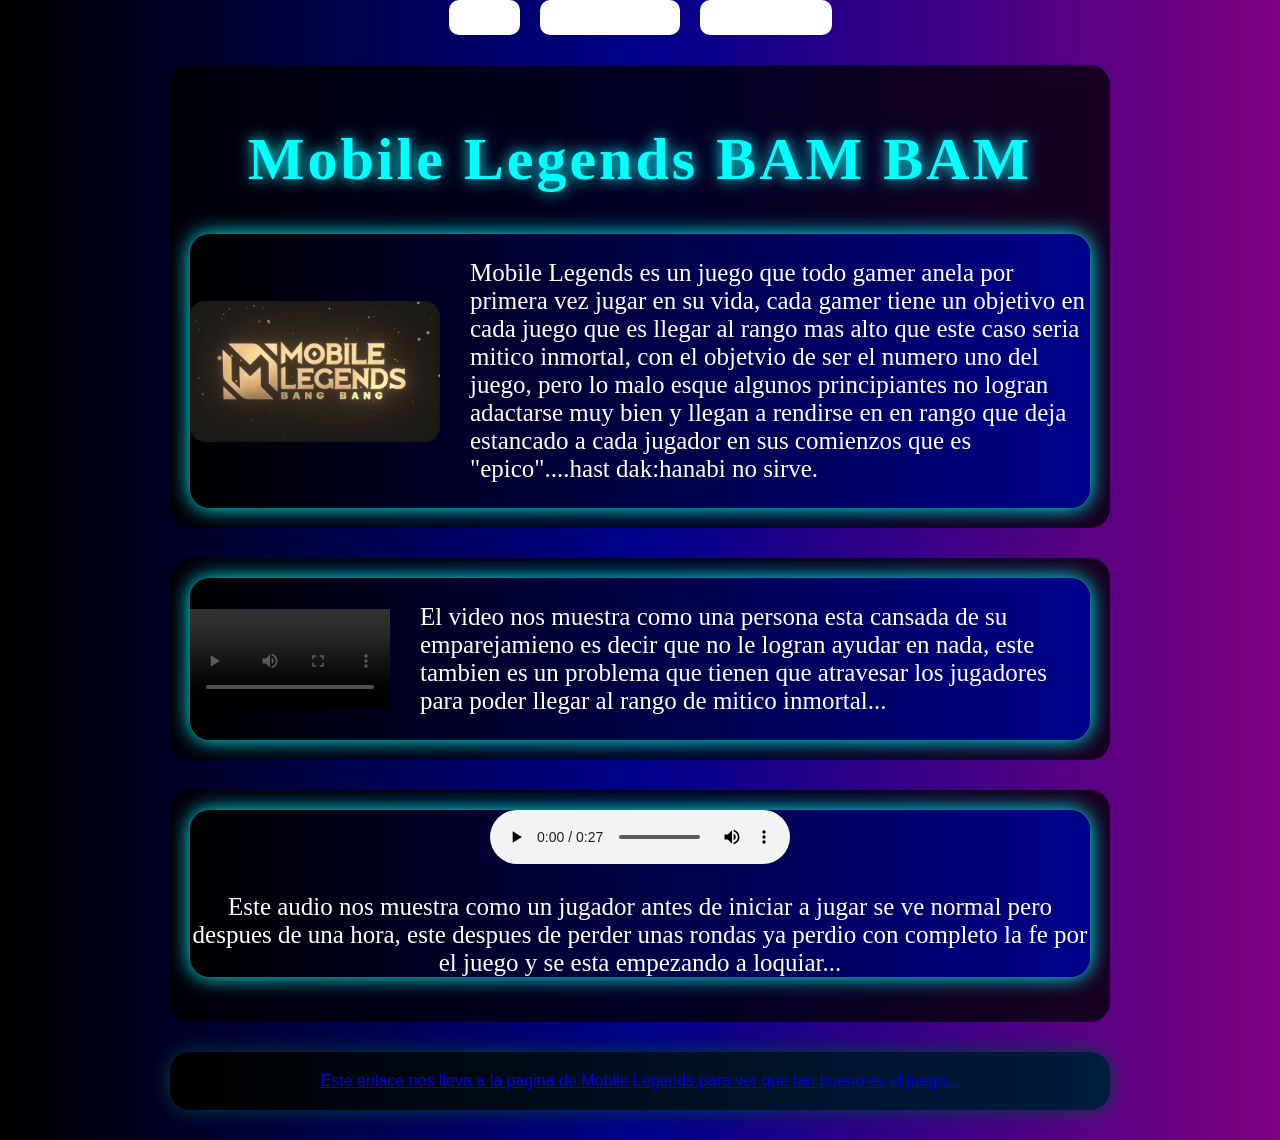
<file: index.html>
<!DOCTYPE html>
<html lang="es">
    <head>
        <meta charset="UTF-8">
        <meta name="viewport" content="width=device.width, initial-scale=1.0">
        <title>Mobile Legends</title>
        <link rel="stylesheet" href="estilos2.css">
      
    </head>

    <body>
        <div class="menu">
            <a href="index.html">
                <button>Inicio</button>
            </a>
            <a href="aspiraciones.html">
                <button>Mis Aspiraciones</button>
            </a>
            <a href="debilidades.html">
                <button>Mis debilidades</button>
            </a>
        </div>

        <div class="contenedor1">
            <h1 class="titulo">Mobile Legends BAM BAM </h1>
            <div class="contenido1">

               <img src="mobi.jpg" class="foto">
               <p class="texto1">
                   Mobile Legends es un juego que todo gamer anela por primera vez jugar en su vida, cada gamer tiene un objetivo en cada juego que es llegar al rango mas alto que este caso seria mitico inmortal, con el objetvio de ser el numero uno del juego, pero lo malo esque algunos principiantes no logran adactarse muy bien y llegan a rendirse en en rango que deja estancado a cada jugador en sus comienzos que es "epico"....hast dak:hanabi no sirve.
               </p>
            </div>
        </div>
        
        <div class="contenedor2">
            <div class="contenido2">
                <video controls class="video">
                    <source src="mobile.mp4" type="video/mp4">
                </video>
                        <p class="texto2">
                            El video nos muestra como una persona esta cansada de su emparejamieno es decir que no le logran ayudar en nada, este tambien es un problema que tienen que atravesar los jugadores para poder llegar al rango de mitico inmortal...
                        </p>
            </div>
        </div>

        <div class="contenedor3">
            <div class="contenido3">
                <audio controls>
                    <source src="la.mp4" type="audio/mp4">
                </audio>
                    <p class="texto3">
                        Este audio nos muestra como un jugador antes de iniciar a jugar se ve normal pero despues de una hora, este despues de perder unas rondas ya perdio con completo la fe por el juego y se esta empezando a loquiar...
                    </p>
                         
            </div>
        </div>

        <div class="contenedor4">
            <div class="contenido4">
                <a href="https://www.mobilelegends.com" target="_blank">
                    Este enlace nos lleva a la pagina de Mobile Legends para ver que tan bueno es el juego...
                </a>
            </div>  
        </div>

</html>
</file>
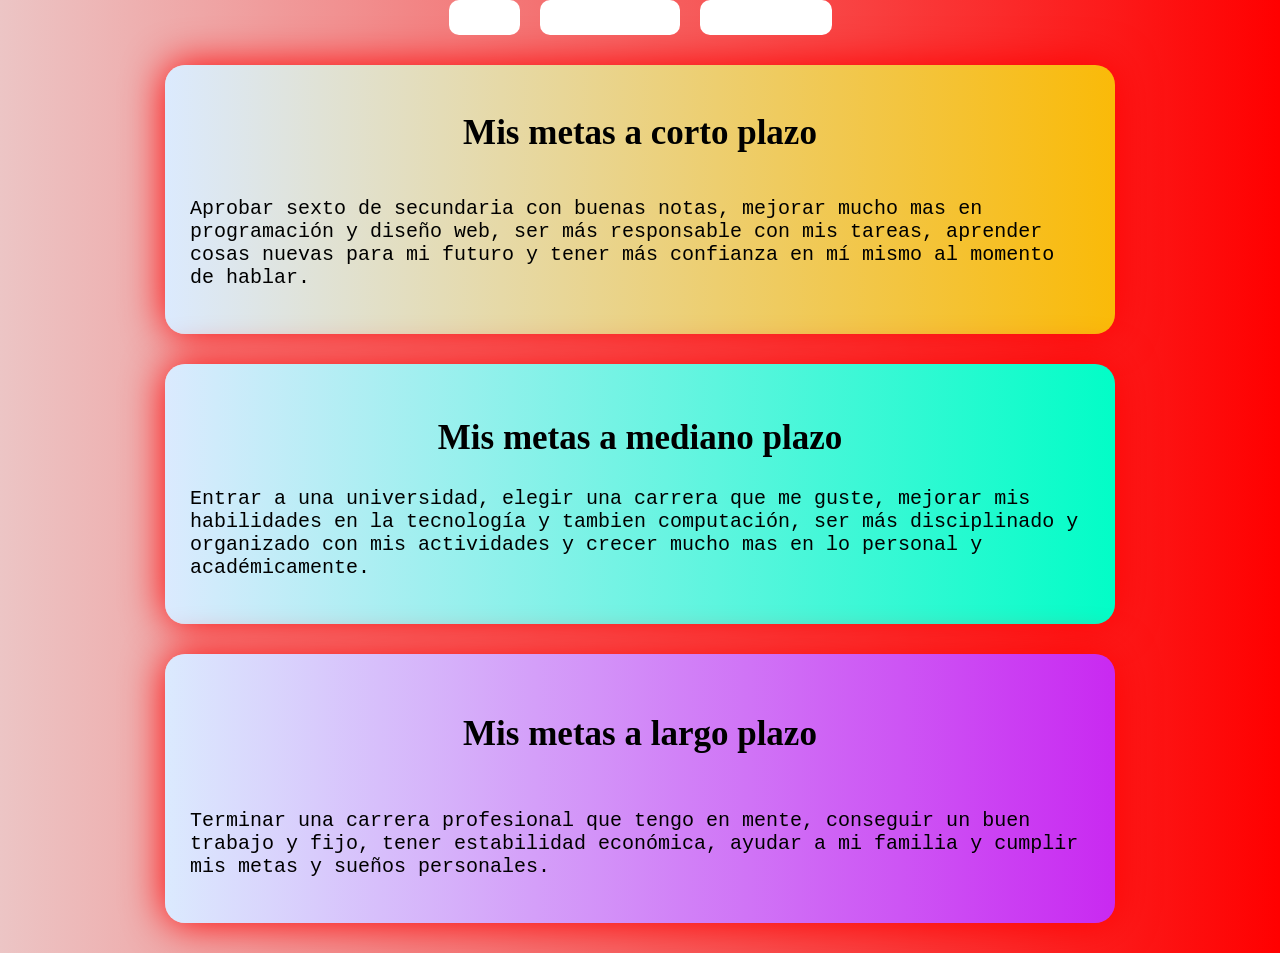
<file: aspiraciones.html>
<!DOCTYPE html>
<html lang="es">
    <head>
        <meta charset="UTF-8">
        <meta name="viewport" content="width=device.width, initial-scale=1.0">
        <title>Mis metas a corto plazo</title>
        <link rel="stylesheet" href="six.css">
      
    </head>
    <body>
         <div class="menu">
            <a href="index.html">
                <button>Inicio</button>
            </a>
            <a href="aspiraciones.html">
                <button>Mis Aspiraciones</button>
            </a>
            <a href="debilidades.html">
                <button>Mis debilidades</button>
            </a>
        </div>
        <div class="contenedor1">
            <h1 class="titulo1">
                Mis metas a corto plazo
            </h1>
            <div class="contenido1">
                <p class="texto1">
                    Aprobar sexto de secundaria con buenas notas,
                    mejorar mucho mas en programación y diseño web,
                    ser más responsable con mis tareas,
                    aprender cosas nuevas para mi futuro y
                    tener más confianza en mí mismo al momento de hablar.
                </p>
            </div>
        </div>
        <div class="contenedor2">
            <h2 class="titulo2">
                Mis metas a mediano plazo
             </h2>
            <div class="cotenido2">
                <p class="texto2">
                    Entrar a una universidad,
                    elegir una carrera que me guste,
                    mejorar mis habilidades en la tecnología y tambien computación,
                    ser más disciplinado y organizado con mis actividades y
                    crecer mucho mas en lo personal y académicamente.
                </p>
            </div>
        </div>
        <div class="contenedor3">
            <h3 class="titulo3">
                Mis metas a largo plazo
           </h3>
            <div class="contenido3">
                <p class="texto3">
                    Terminar una carrera profesional que tengo en mente,
                    conseguir un buen trabajo y fijo,
                    tener estabilidad económica,
                    ayudar a mi familia y
                    cumplir mis metas y sueños personales.
                </p>
            </div>
        </div>
</html>
</file>
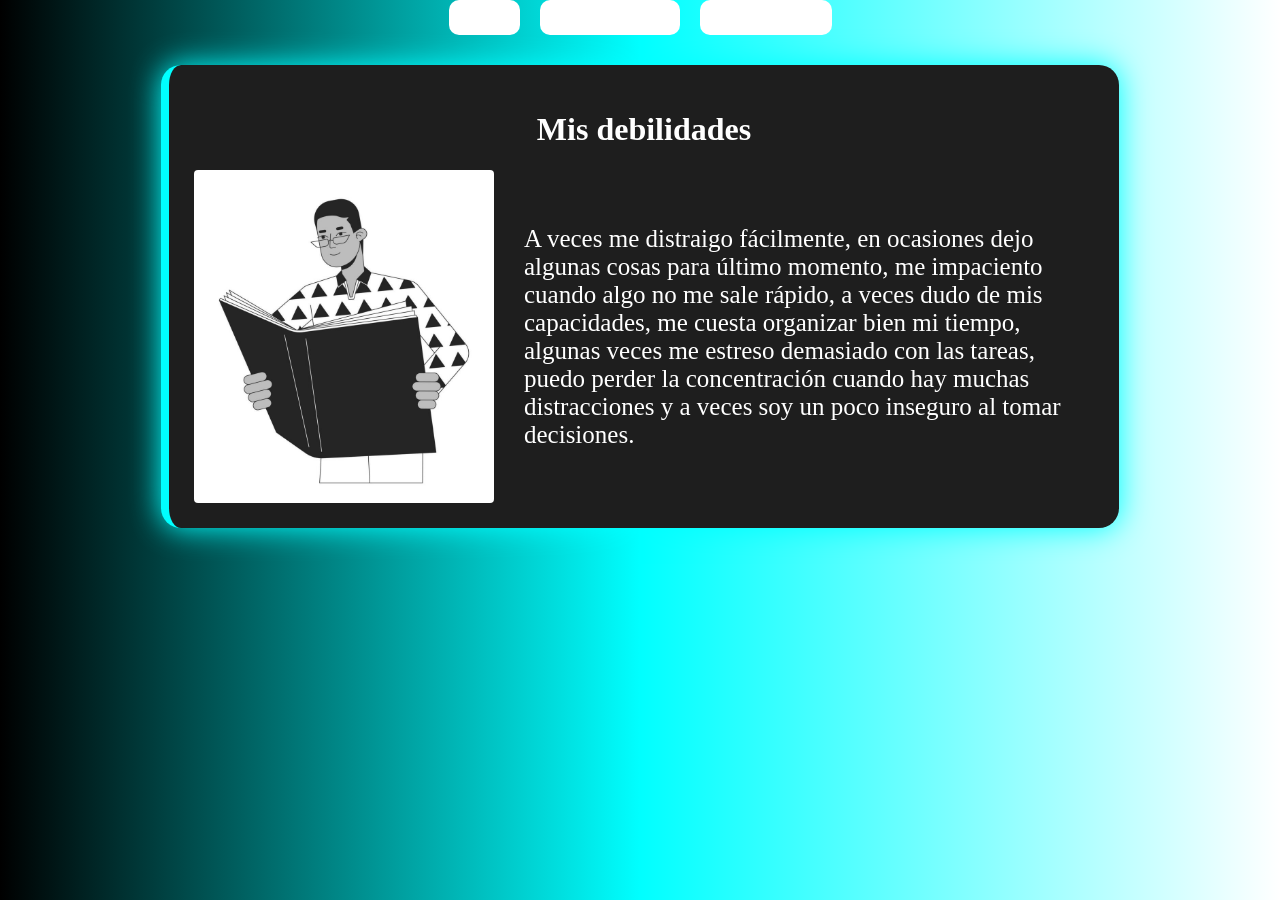
<file: debilidades.html>
<!DOCTYPE html>
<html lang="es">
    <head>
        <meta charset="UTF-8">
        <meta name="viewport" content="width=device.width, initial-scale=1.0">
        <title>Mis metas a corto plazo</title>
        <link rel="stylesheet" href="xyz.css">
      
    </head>
    <body>
         <div class="menu">
            <a href="index.html">
                <button>Inicio</button>
            </a>
            <a href="aspiraciones.html">
                <button>Mis Aspiraciones</button>
            </a>
            <a href="debilidades.html">
                <button>Mis debilidades</button>
            </a>
        </div>
    <div class="contenedor1">
        <h1 class="titulo">
            Mis debilidades
        </h1>
        <div class="contenido1">
            <img src="debilidades.jpg" class="foto">
            <p class="texto1">
                A veces me distraigo fácilmente,
                en ocasiones dejo algunas cosas para último momento,
                me impaciento cuando algo no me sale rápido,
                a veces dudo de mis capacidades,
                me cuesta organizar bien mi tiempo,
                algunas veces me estreso demasiado con las tareas,
                puedo perder la concentración cuando hay muchas distracciones y
                a veces soy un poco inseguro al tomar decisiones.
            </p>
        </div>
    </div>
</html>
</file>
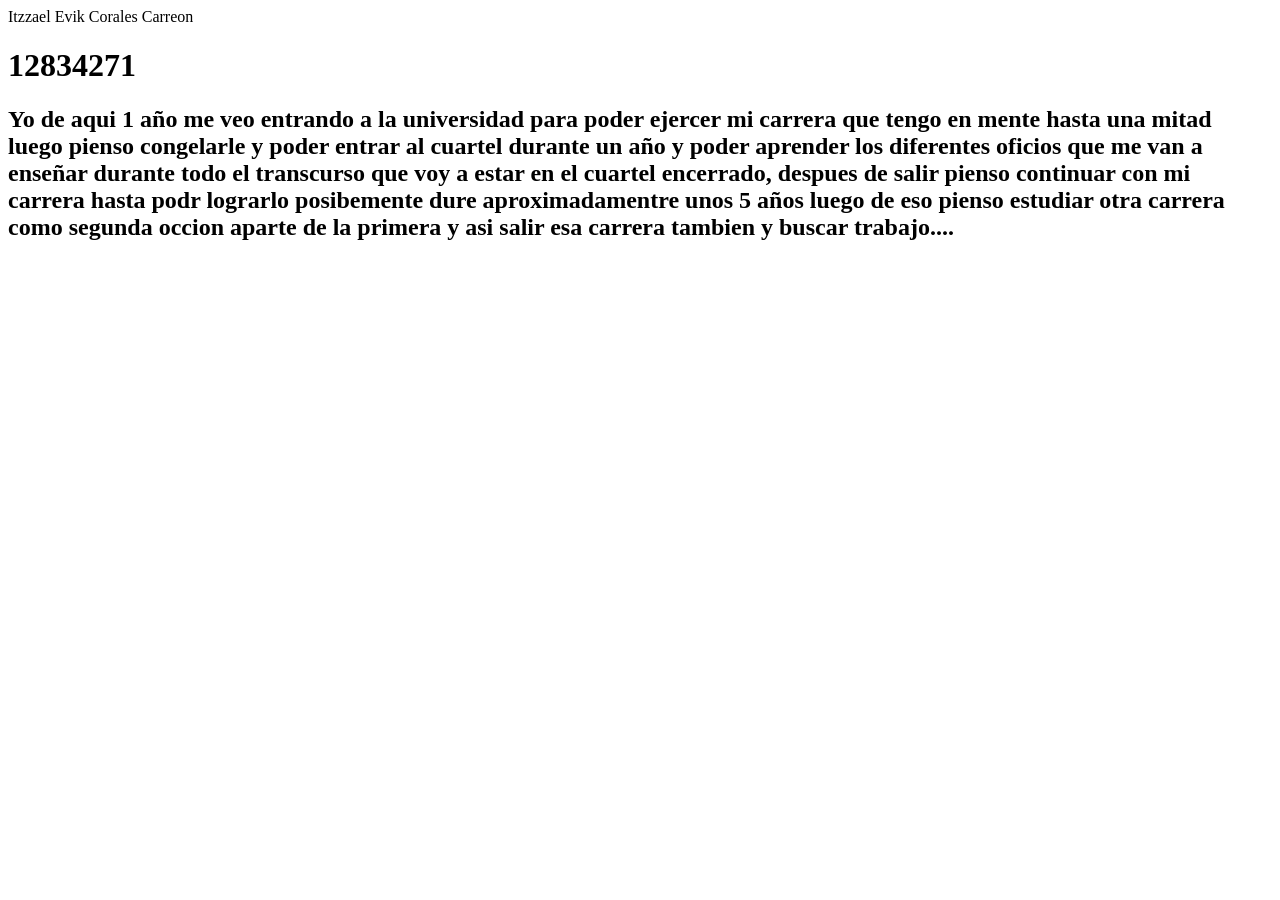
<file: evik.html>
<!DOCTYPE html>
<html>
<head>
    <tittle>Itzzael Evik Corales Carreon</tittle>
</head>
<body>
    <h1>12834271</h1>
    <h2>Yo de aqui 1 año me veo entrando a la universidad para poder ejercer mi carrera que tengo en mente hasta una mitad luego pienso congelarle y poder entrar al cuartel durante un año y poder aprender los diferentes oficios que me van a enseñar durante todo el transcurso que voy a estar en el cuartel encerrado, despues de salir pienso continuar con mi carrera hasta podr lograrlo posibemente dure aproximadamentre unos 5 años luego de eso pienso estudiar otra carrera como segunda occion aparte de la primera y asi salir esa carrera tambien y buscar trabajo.... </h2>
</body>
</html>
</file>
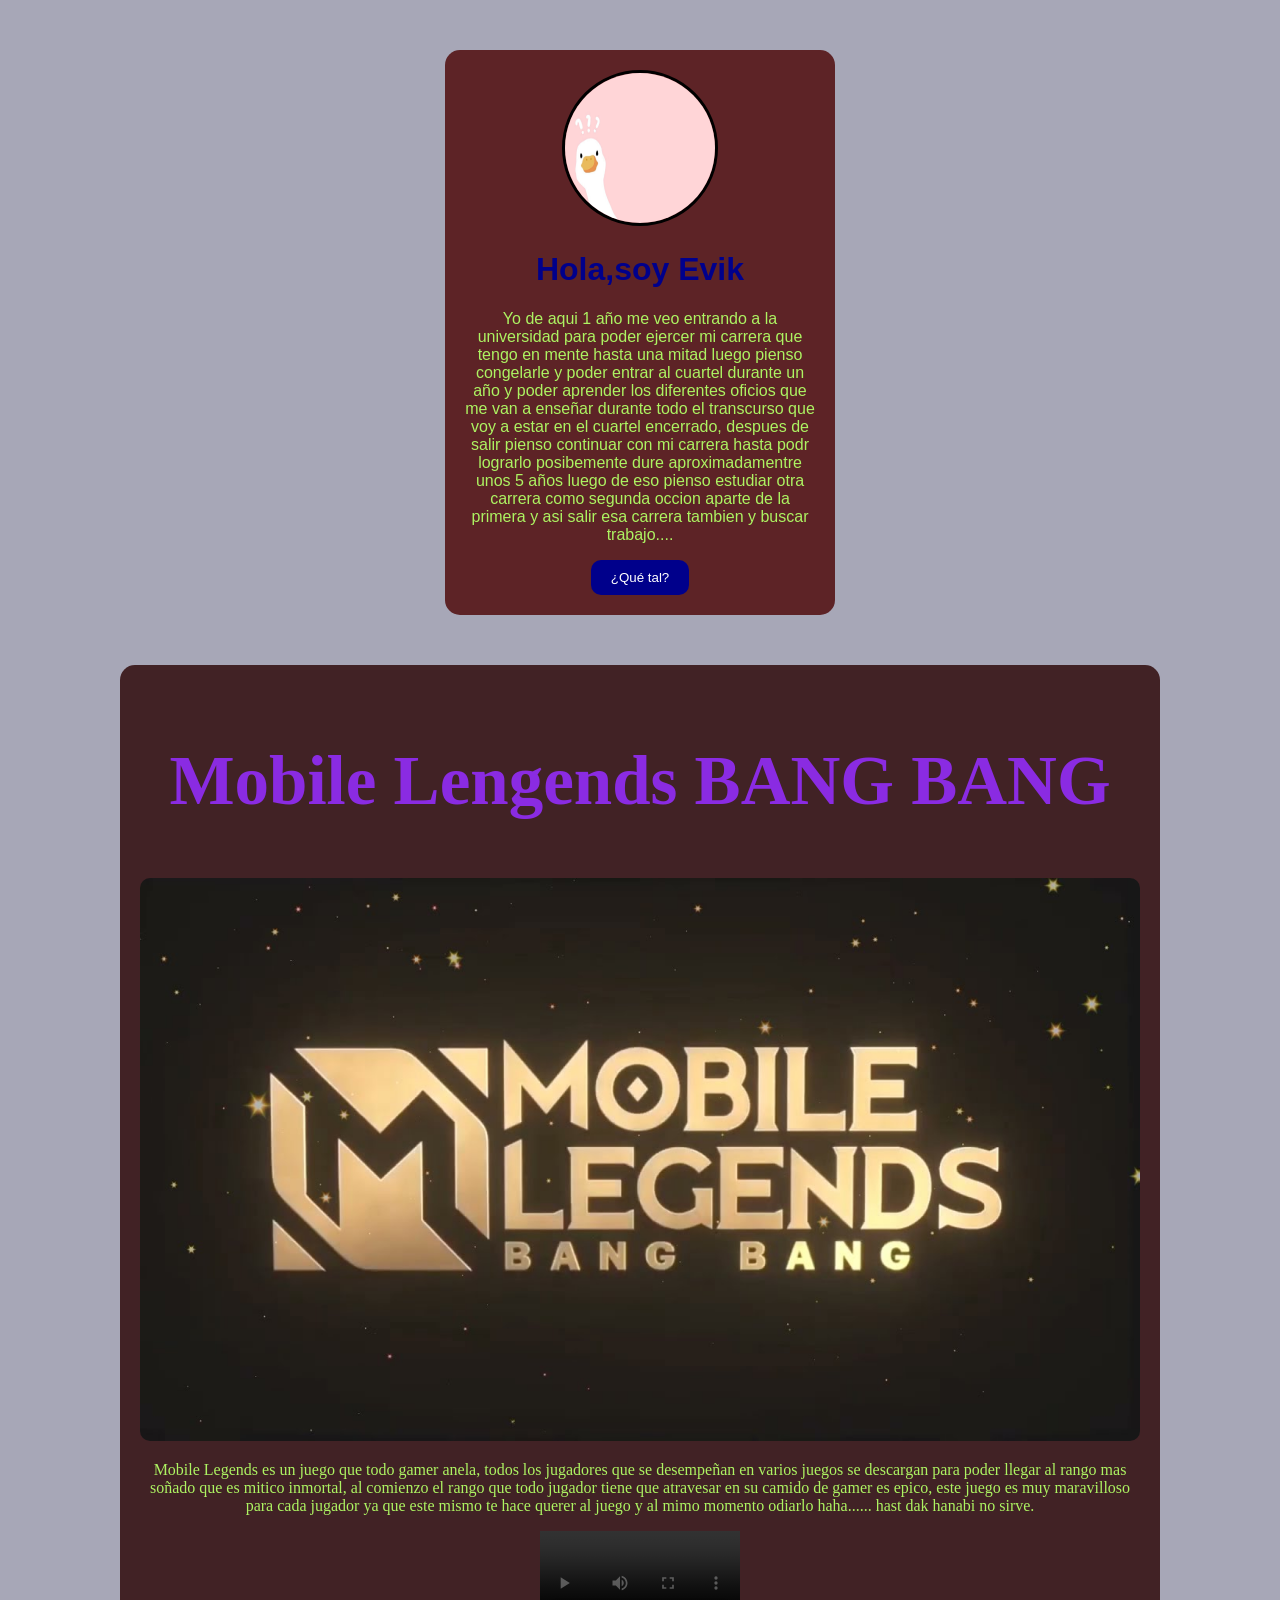
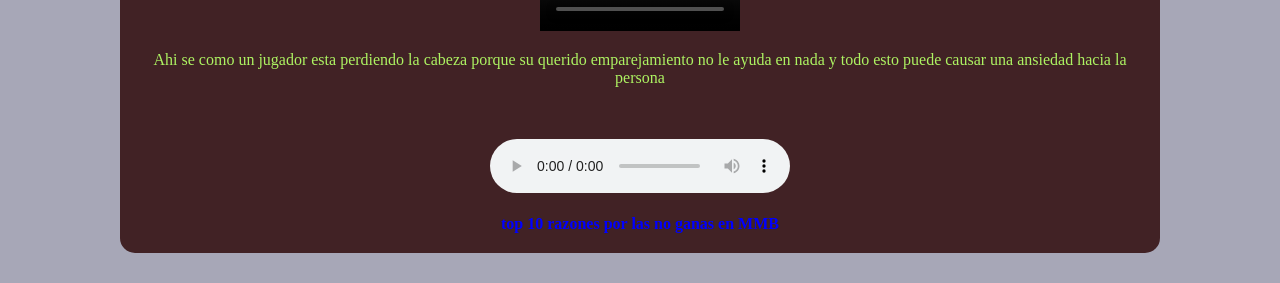
<file: Presentacion.html>
<!DOCTYPE html>
<html lang="es">
    <head>
        <meta charset="UTF-8">
        <meta name="viewport" content="width=device.width, initial-scale=1.0">
        <title>Presentacion Personal</title>
        <link rel="stylesheet" href="estilos.css">
      
    </head>
    <body>
        <div class="contenedor">
            <img src="ganso.jpg" alt="Mi foto" class="foto">
            <h1>Hola,soy Evik</h1>
            <p>Yo de aqui 1 año me veo entrando a la universidad para poder ejercer mi carrera que tengo en mente hasta una mitad luego pienso congelarle y poder entrar al cuartel durante un año y poder aprender los diferentes oficios que me van a enseñar durante todo el transcurso que voy a estar en el cuartel encerrado, despues de salir pienso continuar con mi carrera hasta podr lograrlo posibemente dure aproximadamentre unos 5 años luego de eso pienso estudiar otra carrera como segunda occion aparte de la primera y asi salir esa carrera tambien y buscar trabajo.... </p>
            <button>¿Qué tal?</button>
            
        </div>
        <div class="contenedor2">
            <h2> Mobile Lengends BANG BANG</h2> 

            <img src="mobi.jpg" alt="MOBI" class="banner" width="350">
            <p>
                Mobile Legends es un juego que todo gamer anela, todos los jugadores que se desempeñan en varios juegos se descargan para poder llegar al rango mas soñado que es mitico inmortal, al comienzo el rango que todo jugador tiene que atravesar en su camido de gamer es epico, este juego es muy maravilloso para cada jugador ya que este mismo te hace querer al juego y al mimo momento odiarlo haha...... hast dak hanabi no sirve.
            </p>

        
            <video width="200" controls>
                <source src="mobile.mp4" type="video/mp4">
            </video>
            <p>Ahi se como un jugador esta perdiendo la cabeza porque su querido emparejamiento no le ayuda en nada y todo esto puede causar una ansiedad hacia la persona</p>
            <br><br>
            <audio controls>
                <source src="audiooooo.mp4" type="audio/mp4">
            </audio>
            <br><br>
            <a href="https://youtu.be/gqL0BXEHEzs" target="_blank">
                 top 10 razones por las no ganas en MMB
            </a>

        </div>

    </body>
</html>
</file>
<file: estilos2.css>
body {
    font-family: Arial, sans-serif;
    margin: 0;
    padding: 0;
    background: linear-gradient(to right, black, darkblue, purple);
}
.contenedor1{
    width: 900px;
    background-color: rgba(0,0,0,0.75);
    margin: 30px auto;
    padding: 20px;
    border-radius: 20px;
}
.titulo{
    color: lightblue;
    text-align: center;
    font-size: 60px;
}
.contenido1{
    display: flex;
    align-items: center;
    gap: 30px;
}
.foto{
    width: 250px;
    border-radius: 10px;
}
.texto1{
    color: white;
    font-size: 25px;
}
.contenedor2{
    width: 900px;
    background-color: rgba(0,0,0,0.75);
    margin: 30px auto;
    padding: 20px;
    border-radius: 20px;
}
.contenido2{
    display: flex;
    align-items: center;
    gap: 30px;
}
.texto2{
    color: white;
    font-size: 25px;
}
.contenedor3{
    width: 900px;
    background-color: rgba(0,0,0,0.75);
    margin: 30px auto;
    padding: 20px;
    border-radius: 20px;
    text-align: center;
}
.contenedor4{
   width: 900px;
    background-color: rgba(40,5,5,0.8);
    margin: 30px auto;
    padding: 20px;
    border-radius: 20px; 
    color: rgb(147, 221, 147);
    text-align: center;
} 
.video{
    width: 200px;
}
.texto3{
    color: white;
    font-size: 25px;
    font-family: cursive;
}
.titulo{
    color: cyan;
    text-align: center;
    font-size: 60px;
    font-family: fantasy;
    text-shadow: 0px 0px 15px cyan;
    letter-spacing: 3px;
}
.contenido1{
    background: linear-gradient(to right, black, darkblue);
    border-radius: 20px;
    box-shadow: 0px 0px 20px cyan;
    transition: 0.5s;
}

.contenido:hover{
    transform: scale(1.02);
}

.titulo{
    color: cyan;
    text-shadow: 0px 0px 15px cyan;
    font-family: 'Times New Roman';
}

.foto{
    border-radius: 15px;
    transition: 0.5s;
}

.foto:hover{
    transform: scale(1.05);
}
.contenido2{
    background: linear-gradient(to right, black, darkblue);
    border-radius: 20px;
    box-shadow: 0px 0px 20px cyan;
    transition: 0.5s;
}
.contenido3{
    background: linear-gradient(to right, black, darkblue);
    border-radius: 20px;
    box-shadow: 0px 0px 20px cyan;
    transition: 0.5s;
    
}
.texto1{
    color: white;
    font-size: 25px;
    font-family: cursive;
}
.texto2{
    color: white;
    font-size: 25px;
    font-family: cursive;
}
.contenedor4{
    background: linear-gradient(to right, black, rgb(1, 28, 63));
    border-radius: 20px;
    box-shadow: 0px 0px 20px rgb(3, 65, 65);
    transition: 0.5s;

}
.menu{
    justify-content: center;
    display: flex;
    gap: 20px;
}
.menu button{
    background-color: white;
    border: none;
    padding: 10px 20px;
    border-radius: 10px;
    cursor: pointer;

}
.menu button:hover{
    background-color: rgb(2, 87, 59);
}
button {
    background-color: darkblue;
    color: rgb(255, 255, 255);
    border: none;
    padding: 10px 20px;
    border-radius: 10px;
    cursor: pointer;
    text-align: center;
}
</file>
<file: six.css>
body {
    font-family: Arial, sans-serif;
    margin: 0;
    padding: 0;
    background: linear-gradient(to right, rgb(236, 197, 197),red);
}
.contenedor1{
    width: 900px;
    background: linear-gradient(to right,#dbeafe, #faba08);
    margin: 30px auto;
    padding: 25px;
    border-radius: 20px;
    box-shadow: 0px 0px 40px red;
}
.contenido1{
    display: flex;
    align-items: center;
    gap: 30px;
}
.texto1{
    font-family: fantasy;
}
.contenedor2{
    width: 900px;
    background-color: rgba(175, 224, 0, 0.75);
    margin: 30px auto;
    padding: 20px;
    border-radius: 20px;
}
.contenido2{
    display: flex;
    align-items: center;
    gap: 30px;
}
.texto2{
    font-family: fantasy;
}
.contenedor3{
    width: 900px;
    background-color: rgba(0, 72, 131, 0.75);
    margin: 30px auto;
    padding: 20px;
    border-radius: 20px;
}
.contenido3{
    display: flex;
    align-items: center;
    gap: 30px;
}
.texto3{
    font-family: fantasy;
}
.titulo1{
    text-align: center;
}
.titulo2{
    text-align: center;
}
.titulo3{
    text-align: center;
}
.contenedor2{
    width: 900px;
    background: linear-gradient(to right,#dbeafe, #02fdc7);
    margin: 30px auto;
    padding: 25px;
    border-radius: 20px;
    box-shadow: 0px 0px 40px red;
}.contenedor3{
    width: 900px;
    background: linear-gradient(to right,#dbeafe, #c929f1);
    margin: 30px auto;
    padding: 25px;
    border-radius: 20px;
    box-shadow: 0px 0px 40px red;
}
.titulo1,
.titulo2,
.titulo3{
    font-size: 35px;
    font-family: cursive;
}
.texto1,
.texto2,
.texto3{
    font-family: monospace;
    font-size: 20px;
}
button {
    background-color: rgb(13, 13, 14);
    color: rgb(255, 255, 255);
    border: none;
    padding: 10px 20px;
    border-radius: 10px;
    cursor: pointer;
    text-align: center;
}
.menu button{
    background-color: rgb(255, 255, 255);
    border: none;
    padding: 10px 20px;
    border-radius: 10px;
    cursor: pointer;

}
.menu button:hover{
    background-color: rgb(1, 8, 6);
}
.menu{
    justify-content: center;
    display: flex;
    gap: 20px;
}
</file>
<file: xyz.css>
body {
    font-family: Arial, sans-serif;
    margin: 0;
    padding: 0;
   background: linear-gradient(to right,black, cyan,white);
}
.contenedor1{
    width: 900px;
    background-color: #1e1e1e;
    border-left: 8px solid cyan;
    box-shadow: 0px 0px 30px cyan;
    border-radius: 20px;
    margin: 30px auto;
    padding: 25px;

}
.contenido1{
    display: flex;
    align-items: center;
    gap: 30px;
}
.texto1{
    font-family: initial;
    font-size: 25px;
    color: white;
}
.titulo{
    text-align: center;
    font-family: fantasy;
    color: white;
}
button {
    background-color: darkblue;
    color: rgb(255, 255, 255);
    border: none;
    padding: 10px 20px;
    border-radius: 10px;
    cursor: pointer;
    text-align: center;
}
.menu button{
    background-color: rgb(255, 255, 255);
    border: none;
    padding: 10px 20px;
    border-radius: 10px;
    cursor: pointer;

}
.menu button:hover{
    background-color: rgb(54, 3, 78);
}
.menu{
    justify-content: center;
    display: flex;
    gap: 20px;
}
.foto{
    border-radius: 4px;
    transition: 0.5s;
    width: 300px;
}

.foto:hover{
    transform: scale(1.05);
}
</file>
<file: estilos.css>
body {
    background-color: rgba(3, 3, 49, 0.349);
    background-size: cover;
    background-position: center;
    font-family: Arial, sans-serif;
    margin: 0;
    padding: 0;
}

/* Contenedor principaL */
.contenedor {
    width: 350px;
    background-color: rgba(75, 3, 3, 0.8);
    margin: 50px auto;
    padding: 20px;
    text-align: center;
    border-radius: 15px;  

}
/*Imagen*/
.foto{
    width: 150px;
    height: 150px;
    border-radius: 50%;
    border: 3px solid black;
}
/* titulo */
h1 {
    color: darkblue;
}
/* Texto */
p {
    color: #333;
    font-size: 16px;
}
/* Boton */
button {
    background-color: darkblue;
    color: white;
    border: none;
    padding: 10px 20px;
    border-radius: 10px;
    cursor: pointer;
}
/* Efecto al pasar el mause */
button:hover {
    background-color: blue;
}
.contenedor2{
    width: 1000px;
    background-color: rgba(41, 2, 2, 0.8);
    margin: 30px auto;
    padding: 20px;
    text-align: center;
    border-radius: 15px;
    font-family: 'Times New Roman', Times, serif;

}
.banner{
    width: 100%;
    border-radius: 10px;
}
a{
    text-decoration: none;
    color: blue;
    font-weight: bold;
}
h2{
    color: blueviolet;
    font-family: Cambria;
    font-size: 69px;
}
p {
    color: rgb(173, 243, 98);
}
</file>
